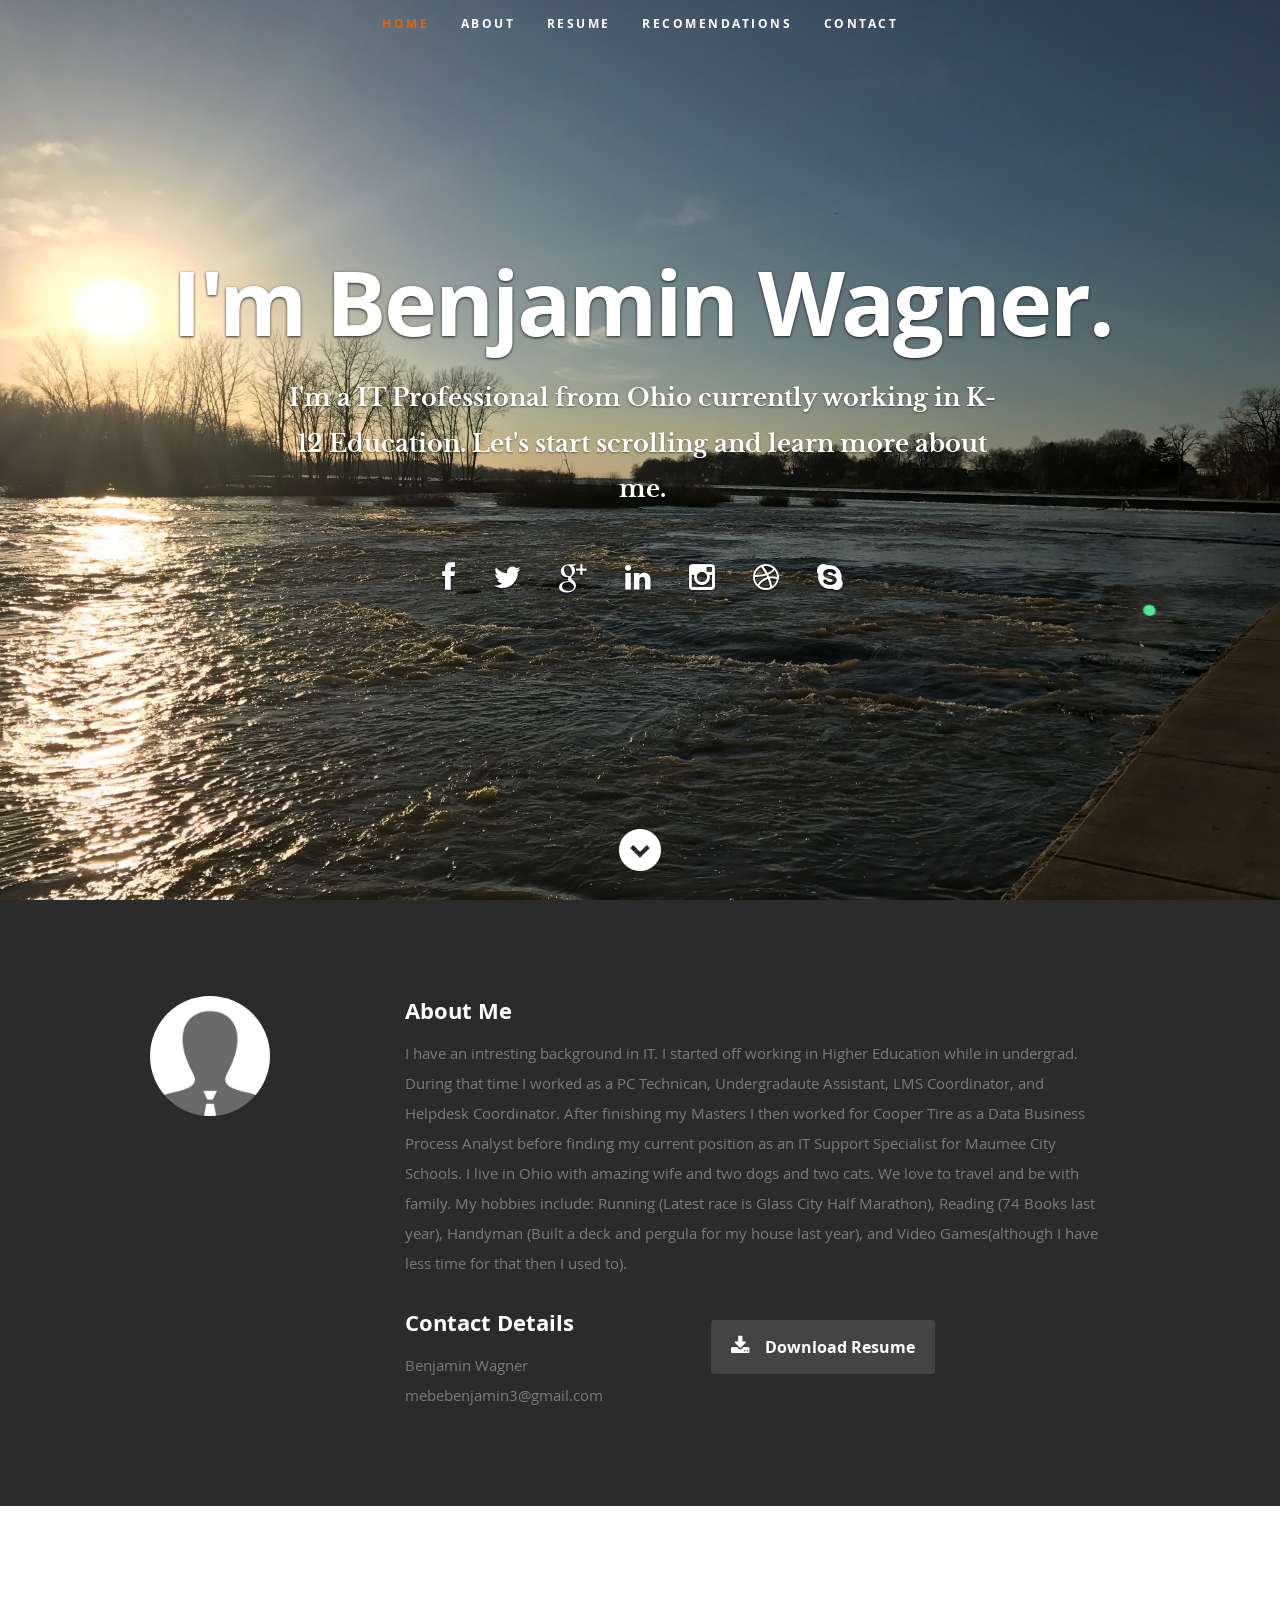
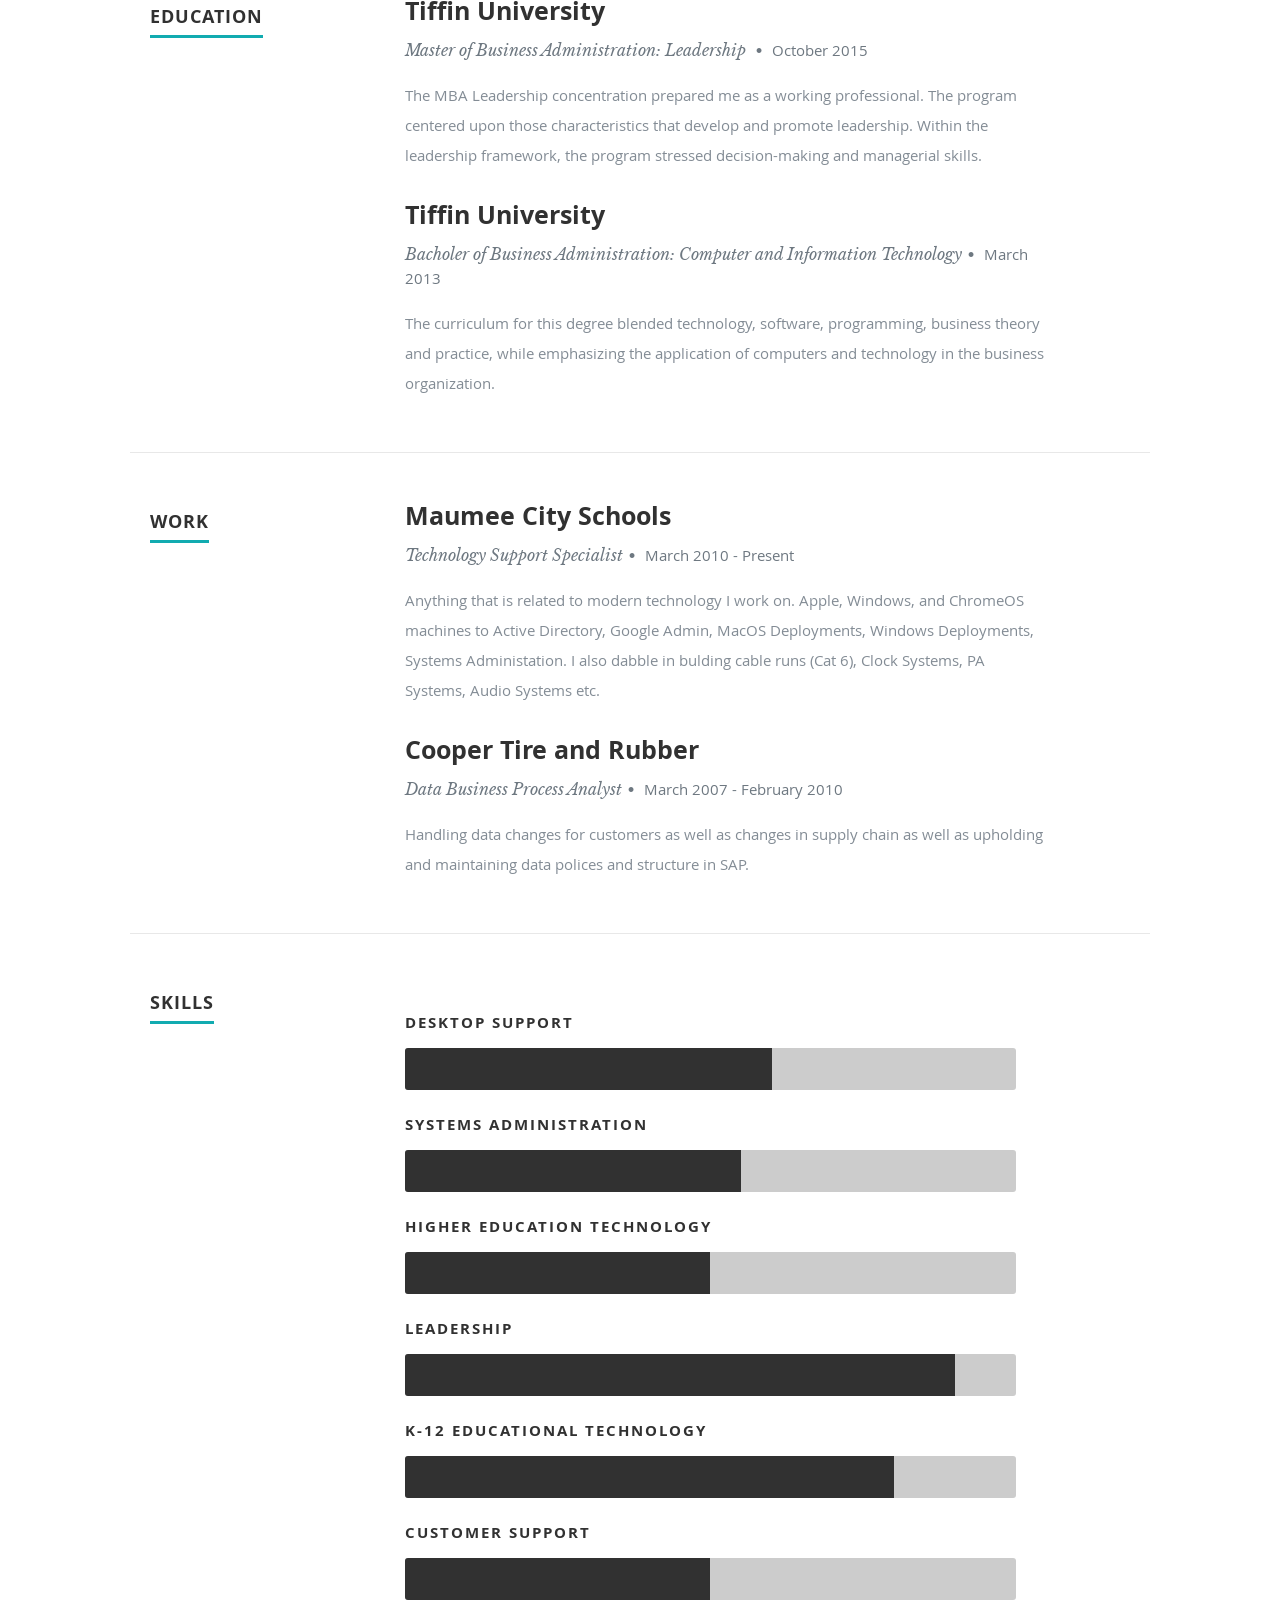
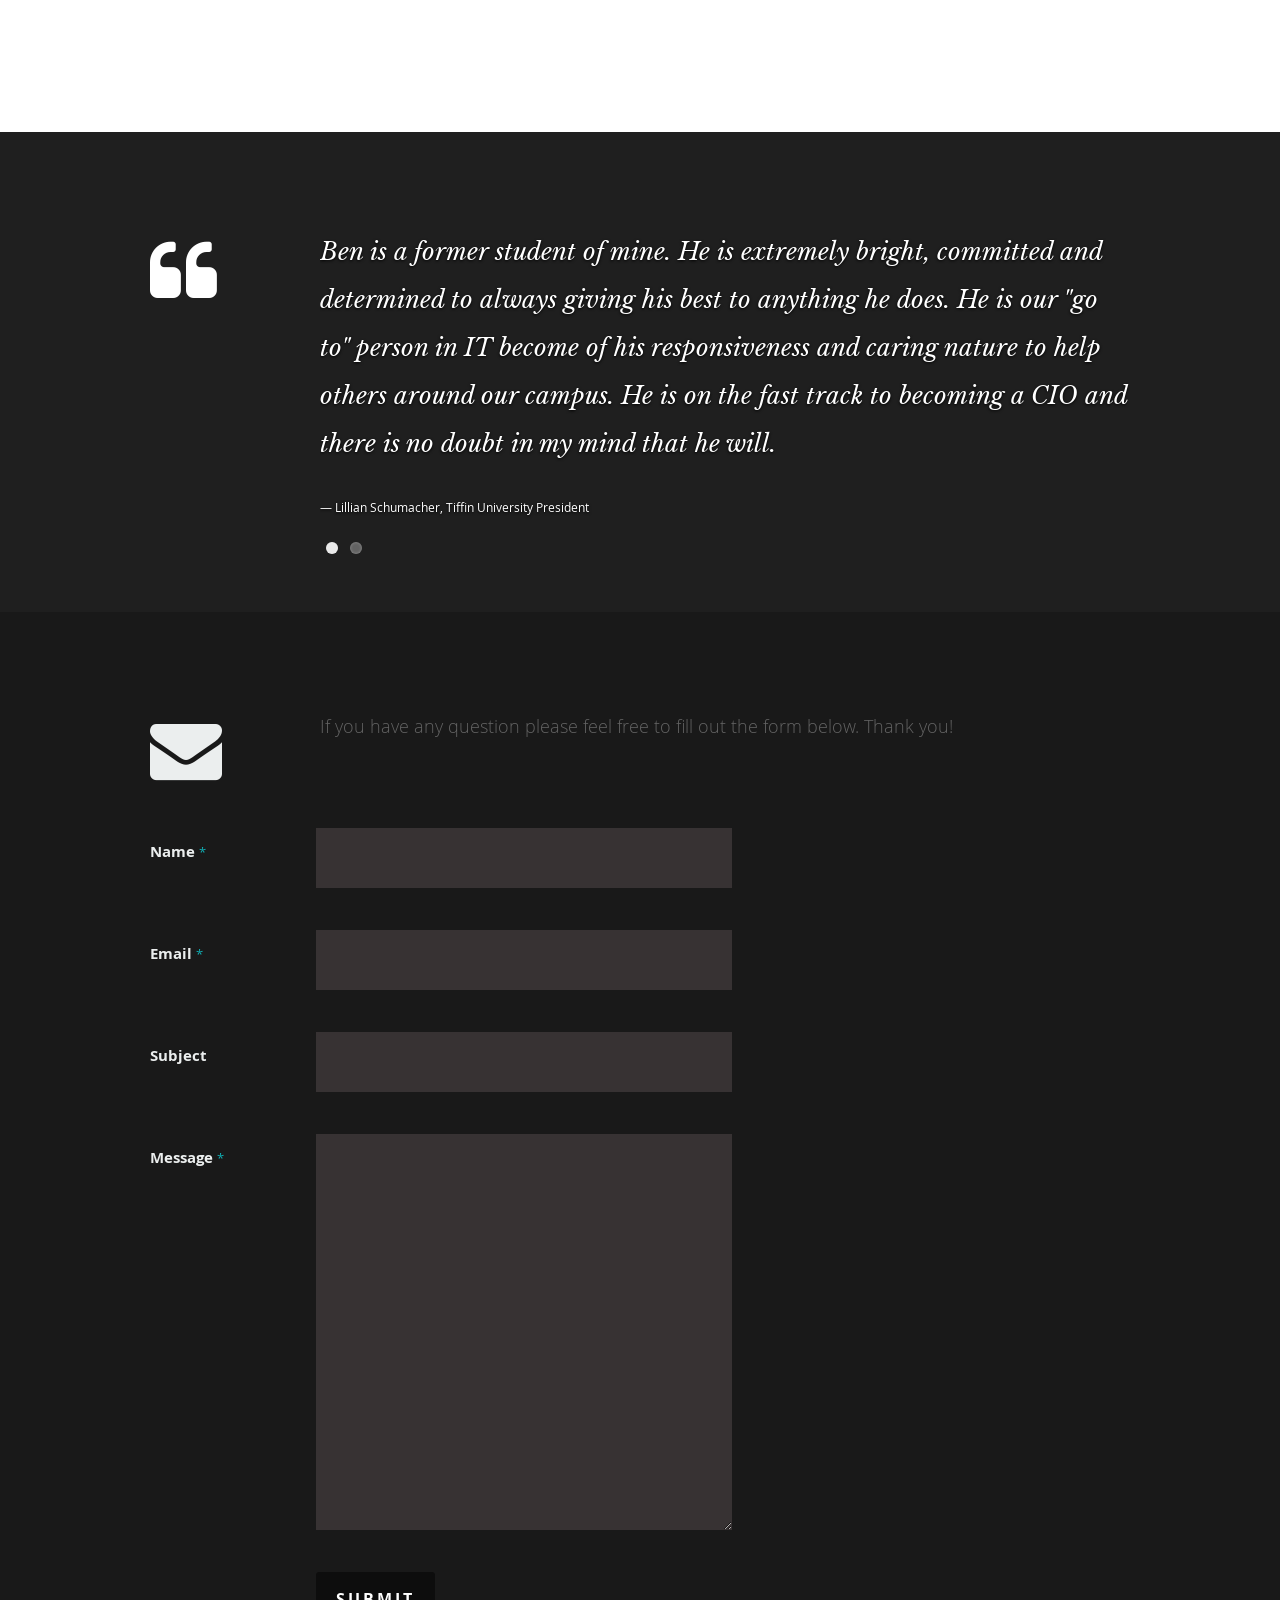
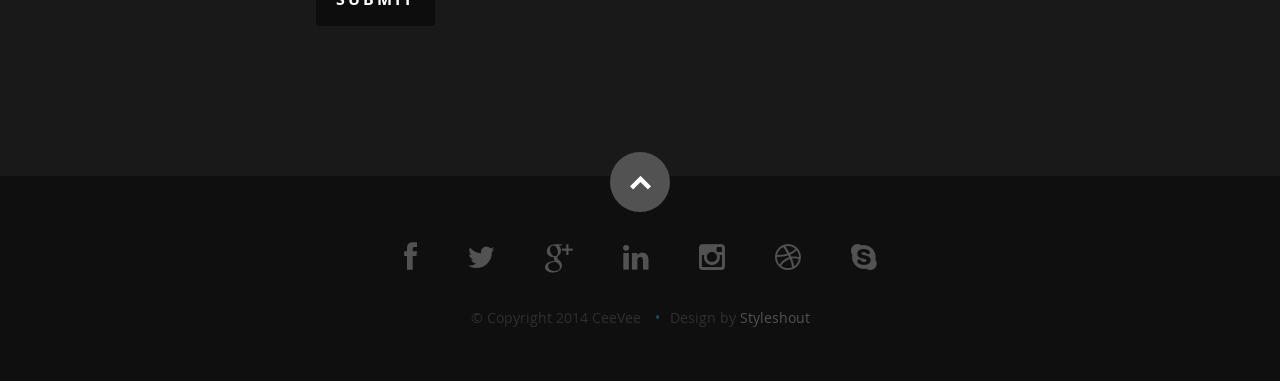
<file: index.html>
<!DOCTYPE html>
<!--[if lt IE 8 ]><html class="no-js ie ie7" lang="en"> <![endif]-->
<!--[if IE 8 ]><html class="no-js ie ie8" lang="en"> <![endif]-->
<!--[if (gte IE 8)|!(IE)]><!--><html class="no-js" lang="en"> <!--<![endif]-->
<head>

   <!--- Basic Page Needs
   ================================================== -->
   <meta charset="utf-8">
	<title>MeBeBenjamin</title>
	<meta name="description" content="">
	<meta name="author" content="">

   <!-- Mobile Specific Metas
   ================================================== -->
	<meta name="viewport" content="width=device-width, initial-scale=1, maximum-scale=1">

	<!-- CSS
    ================================================== -->
   <link rel="stylesheet" href="css/default.css">
	<link rel="stylesheet" href="css/layout.css">
   <link rel="stylesheet" href="css/media-queries.css">
   <link rel="stylesheet" href="css/magnific-popup.css">

   <!-- Script
   ================================================== -->
	<script src="js/modernizr.js"></script>

   <!-- Favicons
	================================================== -->
	<link rel="shortcut icon" href="favicon.png" >

</head>

<body>

   <!-- Header
   ================================================== -->
   <header id="home">

      <nav id="nav-wrap">

         <a class="mobile-btn" href="#nav-wrap" title="Show navigation">Show navigation</a>
	      <a class="mobile-btn" href="#" title="Hide navigation">Hide navigation</a>

         <ul id="nav" class="nav">
            <li class="current"><a class="smoothscroll" href="#home">Home</a></li>
            <li><a class="smoothscroll" href="#about">About</a></li>
	         <li><a class="smoothscroll" href="#resume">Resume</a></li>
            <li><a class="smoothscroll" href="#recomendations">Recomendations</a></li>
            <li><a class="smoothscroll" href="#contact">Contact</a></li>
         </ul> <!-- end #nav -->

      </nav> <!-- end #nav-wrap -->

      <div class="row banner">
         <div class="banner-text">
            <h1 class="responsive-headline">I'm Benjamin Wagner.</h1>
            <h3>I'm a IT Professional from Ohio currently working in K-12 Education. Let's <a class="smoothscroll" href="#about">start scrolling</a>
            and learn more <a class="smoothscroll" href="#about">about me</a>.</h3>
            <hr />
            <ul class="social">
               <li><a href="#"><i class="fa fa-facebook"></i></a></li>
               <li><a href="#"><i class="fa fa-twitter"></i></a></li>
               <li><a href="#"><i class="fa fa-google-plus"></i></a></li>
               <li><a href="#"><i class="fa fa-linkedin"></i></a></li>
               <li><a href="#"><i class="fa fa-instagram"></i></a></li>
               <li><a href="#"><i class="fa fa-dribbble"></i></a></li>
               <li><a href="#"><i class="fa fa-skype"></i></a></li>
            </ul>
         </div>
      </div>

      <p class="scrolldown">
         <a class="smoothscroll" href="#about"><i class="icon-down-circle"></i></a>
      </p>

   </header> <!-- Header End -->


   <!-- About Section
   ================================================== -->
   <section id="about">

      <div class="row">

         <div class="three columns">

            <img class="profile-pic"  src="images/profilepic.jpg" alt="" />

         </div>

         <div class="nine columns main-col">

            <h2>About Me</h2>

            <p>I have an intresting background in IT. I started off working in Higher Education while in undergrad.
               During that time I worked as a PC Technican, Undergradaute Assistant, LMS Coordinator, and Helpdesk Coordinator. 
               After finishing my Masters I then worked for Cooper Tire as a Data Business Process Analyst before finding my current position
               as an IT Support Specialist for Maumee City Schools. I live in Ohio with amazing wife and two dogs and two cats. We love to travel
               and be with family. My hobbies include: Running (Latest race is Glass City Half Marathon), Reading (74 Books last year), Handyman 
               (Built a deck and pergula for my house last year), and Video Games(although I have less time for that then I used to).
            </p>

            <div class="row">

               <div class="columns contact-details">

                  <h2>Contact Details</h2>
                  <p class="address">
						   <span>Benjamin Wagner</span><br>
                     <span>mebebenjamin3@gmail.com</span>
					   </p>

               </div>

               <div class="columns download">
                  <p>
                     <a href="#" class="button"><i class="fa fa-download"></i>Download Resume</a>
                  </p>
               </div>

            </div> <!-- end row -->

         </div> <!-- end .main-col -->

      </div>

   </section> <!-- About Section End-->


   <!-- Resume Section
   ================================================== -->
   <section id="resume">

      <!-- Education
      ----------------------------------------------- -->
      <div class="row education">

         <div class="three columns header-col">
            <h1><span>Education</span></h1>
         </div>

         <div class="nine columns main-col">

            <div class="row item">

               <div class="twelve columns">

                  <h3>Tiffin University</h3>
                  <p class="info">Master of Business Administration: Leadership <span>&bull;</span> <em class="date">October 2015</em></p>

                  <p>
                        The MBA Leadership concentration prepared me as a working professional.
                        The program centered upon those characteristics that develop and 
                        promote leadership. Within the leadership framework, 
                        the program stressed decision-making and managerial skills.
                  </p>

               </div>

            </div> <!-- item end -->

            <div class="row item">

               <div class="twelve columns">

                  <h3>Tiffin University</h3>
                  <p class="info">Bacholer of Business Administration: Computer and Information Technology<span>&bull;</span> <em class="date">March 2013</em></p>

                  <p>
                        The curriculum for this degree blended technology, software, programming, 
                        business theory and practice, while emphasizing the application of computers and 
                        technology in the business organization.
                  </p>

               </div>

            </div> <!-- item end -->

         </div> <!-- main-col end -->

      </div> <!-- End Education -->


      <!-- Work
      ----------------------------------------------- -->
      <div class="row work">

         <div class="three columns header-col">
            <h1><span>Work</span></h1>
         </div>

         <div class="nine columns main-col">

            <div class="row item">

               <div class="twelve columns">

                  <h3>Maumee City Schools</h3>
                  <p class="info">Technology Support Specialist<span>&bull;</span> <em class="date">March 2010 - Present</em></p>

                  <p>
                  Anything that is related to modern technology I work on. Apple, Windows, and ChromeOS machines to Active Directory, Google Admin, 
                  MacOS Deployments, Windows Deployments, Systems Administation. I also dabble in bulding cable runs (Cat 6), Clock Systems, PA Systems, Audio Systems etc. 
                  </p>

               </div>

            </div> <!-- item end -->

            <div class="row item">

               <div class="twelve columns">

                  <h3>Cooper Tire and Rubber</h3>
                  <p class="info">Data Business Process Analyst<span>&bull;</span> <em class="date">March 2007 - February 2010</em></p>

                  <p>
                     Handling data changes for customers as well as changes in supply chain as well as upholding and maintaining data polices and structure in SAP. 
                  </p>

               </div>

            </div> <!-- item end -->

         </div> <!-- main-col end -->

      </div> <!-- End Work -->


      <!-- Skills
      ----------------------------------------------- -->
      <div class="row skill">

         <div class="three columns header-col">
            <h1><span>Skills</span></h1>
         </div>

         <div class="nine columns main-col">

            <p>
            </p>

				<div class="bars">

				   <ul class="skills">
					   <li><span class="bar-expand photoshop"></span><em>Desktop Support</em></li>
                  <li><span class="bar-expand illustrator"></span><em>Systems Administration</em></li>
						<li><span class="bar-expand wordpress"></span><em>Higher Education Technology</em></li>
						<li><span class="bar-expand css"></span><em>Leadership</em></li>
						<li><span class="bar-expand html5"></span><em>K-12 Educational Technology </em></li>
                  <li><span class="bar-expand jquery"></span><em>Customer Support</em></li>
					</ul>

				</div><!-- end skill-bars -->

			</div> <!-- main-col end -->

      </div> <!-- End skills -->

   </section> <!-- Resume Section End-->



   <!-- Recomendations Section
   ================================================== -->
   <section id="recomendations">

      <div class="text-container">

         <div class="row">

            <div class="two columns header-col">

               <h1><span>Recomendations</span></h1>

            </div>

            <div class="ten columns flex-container">

               <div class="flexslider">

                  <ul class="slides">

                     <li>
                        <blockquote>
                           <p>Ben is a former student of mine. 
                              He is extremely bright, committed and determined to always giving his best to anything he does. He is our "go to" person in IT become of his responsiveness and caring nature to help others around our campus. 
                              He is on the fast track to becoming a CIO and there is no doubt in my mind that he will.
                           </p>
                           <cite>Lillian Schumacher, Tiffin University President </cite>
                        </blockquote>
                     </li> <!-- slide ends -->

                     <li>
                        <blockquote>
                           <p>I offer my unconditional recommendation of Ben as a model employee in the areas of Information Systems and Information Technology. 
                              Ben is bright, energetic, resourceful, diplomatic and communicates well. He is a polished professional that enjoys a challenge and applying his excellent critical thinking skills. 
                              He is a responsible, self-managing professional.
                           </p>
                           <cite>Laura Ketter, Professor Emeritus, Tiffin University</cite>
                        </blockquote>
                     </li> <!-- slide ends -->

                  </ul>

               </div> <!-- div.flexslider ends -->

            </div> <!-- div.flex-container ends -->

         </div> <!-- row ends -->

       </div>  <!-- text-container ends -->

   </section> <!-- recomendations Section End-->


   <!-- Contact Section
   ================================================== -->
   <section id="contact">

         <div class="row section-head">

            <div class="two columns header-col">

               <h1><span>Get In Touch.</span></h1>

            </div>

            <div class="ten columns">

                  <p class="lead">If you have any question please feel free to fill out the form below. Thank you!
                  </p>

            </div>

         </div>

         <div class="row">

            <div class="eight columns">

               <!-- form -->
               <form action="" method="post" id="contactForm" name="contactForm">
					<fieldset>

                  <div>
						   <label for="contactName">Name <span class="required">*</span></label>
						   <input type="text" value="" size="35" id="contactName" name="contactName">
                  </div>

                  <div>
						   <label for="contactEmail">Email <span class="required">*</span></label>
						   <input type="text" value="" size="35" id="contactEmail" name="contactEmail">
                  </div>

                  <div>
						   <label for="contactSubject">Subject</label>
						   <input type="text" value="" size="35" id="contactSubject" name="contactSubject">
                  </div>

                  <div>
                     <label for="contactMessage">Message <span class="required">*</span></label>
                     <textarea cols="50" rows="15" id="contactMessage" name="contactMessage"></textarea>
                  </div>

                  <div>
                     <button class="submit">Submit</button>
                     <span id="image-loader">
                        <img alt="" src="images/loader.gif">
                     </span>
                  </div>

					</fieldset>
				   </form> <!-- Form End -->

               <!-- contact-warning -->
               <div id="message-warning"> Error boy</div>
               <!-- contact-success -->
				   <div id="message-success">
                  <i class="fa fa-check"></i>Your message was sent, thank you!<br>
				   </div>

            </div>


      </div>

   </section> <!-- Contact Section End-->


   <!-- footer
   ================================================== -->
   <footer>

      <div class="row">

         <div class="twelve columns">

            <ul class="social-links">
               <li><a href="#"><i class="fa fa-facebook"></i></a></li>
               <li><a href="#"><i class="fa fa-twitter"></i></a></li>
               <li><a href="#"><i class="fa fa-google-plus"></i></a></li>
               <li><a href="#"><i class="fa fa-linkedin"></i></a></li>
               <li><a href="#"><i class="fa fa-instagram"></i></a></li>
               <li><a href="#"><i class="fa fa-dribbble"></i></a></li>
               <li><a href="#"><i class="fa fa-skype"></i></a></li>
            </ul>

            <ul class="copyright">
               <li>&copy; Copyright 2014 CeeVee</li>
               <li>Design by <a title="Styleshout" href="http://www.styleshout.com/">Styleshout</a></li>   
            </ul>

         </div>

         <div id="go-top"><a class="smoothscroll" title="Back to Top" href="#home"><i class="icon-up-open"></i></a></div>

      </div>

   </footer> <!-- Footer End-->

   <!-- Java Script
   ================================================== -->
   <script src="http://ajax.googleapis.com/ajax/libs/jquery/1.10.2/jquery.min.js"></script>
   <script>window.jQuery || document.write('<script src="js/jquery-1.10.2.min.js"><\/script>')</script>
   <script type="text/javascript" src="js/jquery-migrate-1.2.1.min.js"></script>

   <script src="js/jquery.flexslider.js"></script>
   <script src="js/waypoints.js"></script>
   <script src="js/jquery.fittext.js"></script>
   <script src="js/magnific-popup.js"></script>
   <script src="js/init.js"></script>

</body>

</html>
</file>
<file: css/default.css>
/*
=====================================================================
*   Ceevee v1.0 Default Stylesheet
*   url: styleshout.com
*   03-17-2014
=====================================================================

TOC:
a. Webfonts and Icon fonts
b. Reset
c. Default Styles
   1. Basic
   2. Typography
   3. Links
   4. Images
   5. Buttons
   6. Forms
d. Grid
e. Others
   1. Clearing
   2. Misc

=====================================================================  */

/* ------------------------------------------------------------------ */
/* a. Webfonts and Icon fonts
 ------------------------------------------------------------------ */

@import url("fonts.css");
@import url("fontello/css/fontello.css");
@import url("font-awesome/css/font-awesome.min.css");

/* ------------------------------------------------------------------
/* b. Reset
      Adapted from:
      Normalize.css - https://github.com/necolas/normalize.css/
      HTML5 Doctor Reset - html5doctor.com/html-5-reset-stylesheet/
/* ------------------------------------------------------------------ */

html, body, div, span, object, iframe,
h1, h2, h3, h4, h5, h6, p, blockquote, pre,
abbr, address, cite, code,
del, dfn, em, img, ins, kbd, q, samp,
small, strong, sub, sup, var,
b, i,
dl, dt, dd, ol, ul, li,
fieldset, form, label, legend,
table, caption, tbody, tfoot, thead, tr, th, td,
article, aside, canvas, details, figcaption, figure,
footer, header, hgroup, menu, nav, section, summary,
time, mark, audio, video {
   margin: 0;
   padding: 0;
   border: 0;
   outline: 0;
   font-size: 100%;
   vertical-align: baseline;
   background: transparent;
}

article,aside,details,figcaption,figure,
footer,header,hgroup,menu,nav,section {
   display: block;
}

audio,
canvas,
video {
   display: inline-block;
}

audio:not([controls]) {
   display: none;
   height: 0;
}

[hidden] { display: none; }

code, kbd, pre, samp {
   font-family: monospace, serif;
   font-size: 1em;
}

pre {
   white-space: pre;
   white-space: pre-wrap;
   word-wrap: break-word;
}

blockquote, q { quotes: &#8220 &#8220; }

blockquote:before, blockquote:after,
q:before, q:after {
   content: '';
   content: none;
}

ins {
   background-color: #ff9;
   color: #000;
   text-decoration: none;
}

mark {
   background-color: #A7F4F6;
   color: #555;
}

del { text-decoration: line-through; }

abbr[title], dfn[title] {
   border-bottom: 1px dotted;
   cursor: help;
}

table {
   border-collapse: collapse;
   border-spacing: 0;
}


/* ------------------------------------------------------------------ */
/* c. Default and Basic Styles
      Adapted from:
      Skeleton CSS Framework - http://www.getskeleton.com/
      Typeplate Typographic Starter Kit - http://typeplate.com/
/* ------------------------------------------------------------------ */

/*  1. Basic  ------------------------------------------------------- */

*,
*:before,
*:after {
   -moz-box-sizing: border-box;
   -webkit-box-sizing: border-box;
   box-sizing: border-box;
}

html {
   font-size: 62.5%;
   -webkit-font-smoothing: antialiased;
}

body {
   background: #fff;
   font-family: 'opensans-regular', sans-serif;
   font-weight: normal;
   font-size: 15px;
   line-height: 30px;
	color: #838C95;

   -webkit-font-smoothing: antialiased; /* Fix for webkit rendering */
	-webkit-text-size-adjust: 100%;
}

/*  2. Typography
       Vertical rhythm with leading derived from 6
--------------------------------------------------------------------- */

h1, h2, h3, h4, h5, h6 {
   color: #313131;
	font-family: 'opensans-bold', sans-serif;
   font-weight: normal;
}
h1 a, h2 a, h3 a, h4 a, h5 a, h6 a { font-weight: inherit; }
h1 { font-size: 38px; line-height: 42px; margin-bottom: 12px; letter-spacing: -1px; }
h2 { font-size: 28px; line-height: 36px; margin-bottom: 6px; }
h3 { font-size: 22px; line-height: 30px; margin-bottom: 12px; }
h4 { font-size: 20px; line-height: 30px; margin-bottom: 6px; }
h5 { font-size: 18px; line-height: 30px; }
h6 { font-size: 14px; line-height: 30px; }
.subheader { }

p { margin: 0 0 30px 0; }
p img { margin: 0; }
p.lead {
   font: 19px/36px 'opensans-light', sans-serif;
   margin-bottom: 18px;
}

/* for 'em' and 'strong' tags, font-size and line-height should be same with
the body tag due to rendering problems in some browsers */
em { font: 15px/30px 'opensans-italic', sans-serif; }
strong, b { font: 15px/30px 'opensans-bold', sans-serif; }
small { font-size: 11px; line-height: inherit; }

/*	Blockquotes */
blockquote {
   margin: 30px 0px;
   padding-left: 40px;
   position: relative;
}
blockquote:before {
   content: "\201C";
   opacity: 0.45;
   font-size: 80px;
   line-height: 0px;
   margin: 0;
   font-family: arial, sans-serif;

   position: absolute;
   top:  30px;
	left: 0;
}
blockquote p {
   font-family: 'librebaskerville-italic', serif;
   padding: 0;
   font-size: 18px;
   line-height: 36px;
}
blockquote cite {
   display: block;
   font-size: 12px;
   font-style: normal;
   line-height: 18px;
}
blockquote cite:before { content: "\2014 \0020"; }
blockquote cite a,
blockquote cite a:visited { color: #8B9798; border: none }

/* ---------------------------------------------------------------------
/*  Pull Quotes Markup
/*
    <aside class="pull-quote">
		<blockquote>
			<p></p>
		</blockquote>
	 </aside>
/*
/* --------------------------------------------------------------------- */
.pull-quote {
   position: relative;
	padding: 18px 30px 18px 0px;
}
.pull-quote:before,
.pull-quote:after {
	height: 1em;
	opacity: 0.45;
	position: absolute;
	font-size: 80px;
   font-family: Arial, Sans-Serif;
}
.pull-quote:before {
	content: "\201C";
	top:  33px;
	left: 0;
}
.pull-quote:after {
	content: '\201D';
	bottom: -33px;
	right: 0;
}
.pull-quote blockquote {
   margin: 0;
}
.pull-quote blockquote:before {
   content: none;
}

/* Abbreviations */
abbr {
   font-family: 'opensans-bold', sans-serif;
	font-variant: small-caps;
	text-transform: lowercase;
   letter-spacing: .5px;
	color: gray;
}
abbr:hover { cursor: help; }

/* drop cap */
.drop-cap:first-letter {
	float: left;
	margin: 0;
	padding: 14px 6px 0 0;
	font-size: 84px;
	font-family: /* Copperplate */ 'opensans-bold', sans-serif;
   line-height: 60px;
	text-indent: 0;
	background: transparent;
	color: inherit;
}

hr { border: solid #E3E3E3; border-width: 1px 0 0; clear: both; margin: 11px 0 30px; height: 0; }


/*  3. Links  ------------------------------------------------------- */

a, a:visited {
   text-decoration: none;
   outline: 0;
   color: #11ABB0;

   -webkit-transition: color .3s ease-in-out;
   -moz-transition: color .3s ease-in-out;
   -o-transition: color .3s ease-in-out;
   transition: color .3s ease-in-out;
}
a:hover, a:focus { color: #313131; }
p a, p a:visited { line-height: inherit; }


/*  4. List  --------------------------------------------------------- */

ul, ol { margin-bottom: 24px; margin-top: 12px; }
ul { list-style: none outside; }
ol { list-style: decimal; }
ol, ul.square, ul.circle, ul.disc { margin-left: 30px; }
ul.square { list-style: square outside; }
ul.circle { list-style: circle outside; }
ul.disc { list-style: disc outside; }
ul ul, ul ol,
ol ol, ol ul { margin: 6px 0 6px 30px; }
ul ul li, ul ol li,
ol ol li, ol ul li { margin-bottom: 6px; }
li { line-height: 18px; margin-bottom: 12px; }
ul.large li { }
li p { }

/* ---------------------------------------------------------------------
/*  Stats Tab Markup

    <ul class="stats-tabs">
		<li><a href="#">[value]<b>[name]</b></a></li>
	 </ul>

    Extend this object into your markup.
/*
/* --------------------------------------------------------------------- */
.stats-tabs {
   padding: 0;
   margin: 24px 0;
}
.stats-tabs li {
	display: inline-block;
	margin: 0 10px 18px 0;
	padding: 0 10px 0 0;
	border-right: 1px solid #ccc;
}
.stats-tabs li:last-child {
	margin: 0;
	padding: 0;
	border: none;
}
.stats-tabs li a {
	display: inline-block;
	font-size: 22px;
	font-family: 'opensans-bold', sans-serif;
   border: none;
   color: #313131;
}
.stats-tabs li a:hover {
   color:#11ABB0;
}
.stats-tabs li a b {
	display: block;
	margin: 6px 0 0 0;
	font-size: 13px;
	font-family: 'opensans-regular', sans-serif;
   color: #8B9798;
}

/* definition list */
dl { margin: 12px 0; }
dt { margin: 0; color:#11ABB0; }
dd { margin: 0 0 0 20px; }

/* Lining Definition Style Markup */
.lining dt,
.lining dd {
	display: inline;
	margin: 0;
}
.lining dt + dt:before,
.lining dd + dt:before {
	content: "\A";
	white-space: pre;
}
.lining dd + dd:before {
	content: ", ";
}
.lining dd:before {
	content: ": ";
	margin-left: -0.2em;
}

/* Dictionary Definition Style Markup */
.dictionary-style dt {
	display: inline;
	counter-reset: definitions;
}
.dictionary-style dt + dt:before {
	content: ", ";
	margin-left: -0.2em;
}
.dictionary-style dd {
	display: block;
	counter-increment: definitions;
}
.dictionary-style dd:before {
	content: counter(definitions, decimal) ". ";
}

/* Pagination */
.pagination {
   margin: 36px auto;
   text-align: center;
}
.pagination ul li {
   display: inline-block;
   margin: 0;
   padding: 0;
}
.pagination .page-numbers {
   font: 15px/18px 'opensans-bold', sans-serif;
   display: inline-block;
   padding: 6px 10px;
   margin-right: 3px;
   margin-bottom: 6px;
	color: #6E757C;
	background-color: #E6E8EB;

	-webkit-transition: all 200ms ease-in-out;
	-moz-transition: all 200ms ease-in-out;
	-o-transition: all 200ms ease-in-out;
	-ms-transition: all 200ms ease-in-out;
	transition: all 200ms ease-in-out;

   -moz-border-radius: 3px;
   -webkit-border-radius: 3px;
   -khtml-border-radius: 3px;
	border-radius: 3px;
}
.pagination .page-numbers:hover {
   background: #838A91;
   color: #fff;
}
.pagination .current,
.pagination .current:hover {
   background-color: #11ABB0;
   color: #fff;
}
.pagination .inactive,
.pagination .inactive:hover {
   background-color: #E6E8EB;
	color: #A9ADB2;
}
.pagination .prev, .pagination .next {}

/*  5. Images  --------------------------------------------------------- */

img {
   max-width: 100%;
   height: auto;
}
img.pull-right { margin: 12px 0px 0px 18px; }
img.pull-left { margin: 12px 18px 0px 0px; }

/*  6. Buttons  --------------------------------------------------------- */

.button,
.button:visited,
button,
input[type="submit"],
input[type="reset"],
input[type="button"] {
   font: 16px/30px 'opensans-bold', sans-serif;
   background: #11ABB0;
   display: inline-block;
	text-decoration: none;
   letter-spacing: 0;
   color: #fff;
	padding: 12px 20px;
	margin-bottom: 18px;
   border: none;
   cursor: pointer;
   height: auto;

   -webkit-transition: all .2s ease-in-out;
	-moz-transition: all .2s ease-in-out;
	-o-transition: all .2s ease-in-out;
	-ms-transition: all .2s ease-in-out;
	transition: all .2s ease-in-out;

   -moz-border-radius: 3px;
   -webkit-border-radius: 3px;
   -khtml-border-radius: 3px;
   border-radius: 3px;
}

.button:hover,
button:hover,
input[type="submit"]:hover,
input[type="reset"]:hover,
input[type="button"]:hover {
   background: #3d4145;
   color: #fff;
}

.button:active,
button:active,
input[type="submit"]:active,
input[type="reset"]:active,
input[type="button"]:active {
   background: #3d4145;
   color: #fff;
}

.button.full-width,
button.full-width,
input[type="submit"].full-width,
input[type="reset"].full-width,
input[type="button"].full-width {
	width: 100%;
	padding-left: 0 !important;
	padding-right: 0 !important;
	text-align: center;
}

/* Fix for odd Mozilla border & padding issues */
button::-moz-focus-inner,
input::-moz-focus-inner {
    border: 0;
    padding: 0;
}


/*  7. Forms  --------------------------------------------------------- */

form { margin-bottom: 24px; }
fieldset { margin-bottom: 24px; }

input[type="text"],
input[type="password"],
input[type="email"],
textarea,
select {
   display: block;
   padding: 18px 15px;
   margin: 0 0 24px 0;
   border: 0;
   outline: none;
   vertical-align: middle;
   min-width: 225px;
	max-width: 100%;
   font-size: 15px;
   line-height: 24px;
	color: #647373;
	background: #D3D9D9;

}

/* select { padding: 0;
   width: 220px;
   } */

input[type="text"]:focus,
input[type="password"]:focus,
input[type="email"]:focus,
textarea:focus {
   color: #B3B7BC;
	background-color: #3d4145;
}

textarea { min-height: 220px; }

label,
legend {
   font: 16px/24px 'opensans-bold', sans-serif;
	margin: 12px 0;
   color: #3d4145;
   display: block;
}
label span,
legend span {
	color: #8B9798;
   font: 14px/24px 'opensans-regular', sans-serif;
}

input[type="checkbox"],
input[type="radio"] {
    font-size: 15px;
    color: #737373;
}

input[type="checkbox"] { display: inline; }

/* ------------------------------------------------------------------ */
/* d. Grid
---------------------------------------------------------------------
   gutter = 40px.
/* ------------------------------------------------------------------ */

/* default
--------------------------------------------------------------- */
.row {
   width: 96%;
   max-width: 1020px;
   margin: 0 auto;
}
/* fixed width for IE8 */
.ie .row { width: 1000px ; }

.narrow .row { max-width: 980px; }

.row .row { width: auto; max-width: none; margin: 0 -20px; }

/* row clearing */
.row:before,
.row:after {
    content: " ";
    display: table;
}
.row:after {
    clear: both;
}

.column, .columns {
   position: relative;
   padding: 0 20px;
   min-height: 1px;
   float: left;
}
.column.centered, .columns.centered  {
    float: none;
    margin: 0 auto;
}

/* removed gutters */
.row.collapsed > .column,
.row.collapsed > .columns,
.column.collapsed, .columns.collapsed  { padding: 0; }

[class*="column"] + [class*="column"]:last-child { float: right; }
[class*="column"] + [class*="column"].end { float: right; }

/* column widths */
.row .one         { width: 8.33333%; }
.row .two         { width: 16.66667%; }
.row .three       { width: 25%; }
.row .four        { width: 33.33333%; }
.row .five        { width: 41.66667%; }
.row .six         { width: 50%; }
.row .seven       { width: 58.33333%; }
.row .eight       { width: 66.66667%; }
.row .nine        { width: 75%; }
.row .ten         { width: 83.33333%; }
.row .eleven      { width: 91.66667%; }
.row .twelve      { width: 100%; }

/* Offsets */
.row .offset-1    { margin-left: 8.33333%; }
.row .offset-2    { margin-left: 16.66667%; }
.row .offset-3    { margin-left: 25%; }
.row .offset-4    { margin-left: 33.33333%; }
.row .offset-5    { margin-left: 41.66667%; }
.row .offset-6    { margin-left: 50%; }
.row .offset-7    { margin-left: 58.33333%; }
.row .offset-8    { margin-left: 66.66667%; }
.row .offset-9    { margin-left: 75%; }
.row .offset-10   { margin-left: 83.33333%; }
.row .offset-11   { margin-left: 91.66667%; }

/* Push/Pull */
.row .push-1      { left: 8.33333%; }
.row .pull-1      { right: 8.33333%; }
.row .push-2      { left: 16.66667%; 	}
.row .pull-2      { right: 16.66667%; }
.row .push-3      { left: 25%; }
.row .pull-3      { right: 25%;	}
.row .push-4      { left: 33.33333%; }
.row .pull-4      { right: 33.33333%; }
.row .push-5      { left: 41.66667%; }
.row .pull-5      { right: 41.66667%; }
.row .push-6      { left: 50%; }
.row .pull-6      { right: 50%; }
.row .push-7      { left: 58.33333%; }
.row .pull-7      { right: 58.33333%; }
.row .push-8      { left: 66.66667%; 	}
.row .pull-8      { right: 66.66667%; }
.row .push-9      { left: 75%; }
.row .pull-9      { right: 75%; }
.row .push-10     { left: 83.33333%; }
.row .pull-10     { right: 83.33333%; }
.row .push-11     { left: 91.66667%; }
.row .pull-11     { right: 91.66667%; }

/* block grids
--------------------------------------------------------------------- */
.bgrid-sixths [class*="column"]   { width: 16.66667%; }
.bgrid-quarters [class*="column"] { width: 25%; }
.bgrid-thirds [class*="column"]   { width: 33.33333%; }
.bgrid-halves [class*="column"]   { width: 50%; }

[class*="bgrid"] [class*="column"] + [class*="column"]:last-child { float: left; }

/* Left clearing for block grid columns - columns that changes width in
different screen sizes. Allows columns with different heights to align
properly.
--------------------------------------------------------------------- */
.first { clear: left; }   /* first column in default screen */
.s-first { clear: none; } /* first column in smaller screens */

/* smaller screens
--------------------------------------------------------------- */
@media only screen and (max-width: 900px) {

   /* block grids on small screens */
   .s-bgrid-sixths [class*="column"]   { width: 16.66667%; }
   .s-bgrid-quarters [class*="column"] { width: 25%; }
   .s-bgrid-thirds [class*="column"]   { width: 33.33333%; }
   .s-bgrid-halves [class*="column"]   { width: 50%; }

   /* block grids left clearing */
   .first { clear: none; }
   .s-first { clear: left; }

}

/* mobile wide/smaller tablets
--------------------------------------------------------------- */
@media only screen and (max-width: 767px) {

   .row {
	   width: 460px;
	   margin: 0 auto;
      padding: 0;
	}
   .column, .columns {
	   width: auto !important;
	   float: none;
	   margin-left: 0;
	   margin-right: 0;
      padding: 0 30px;
   }
   .row .row { width: auto; max-width: none; margin: 0 -30px; }

   [class*="column"] + [class*="column"]:last-child { float: none; }
   [class*="bgrid"] [class*="column"] + [class*="column"]:last-child { float: none; }

   /* Offsets */
   .row .offset-1    { margin-left: 0%; }
   .row .offset-2    { margin-left: 0%; }
   .row .offset-3    { margin-left: 0%; }
   .row .offset-4    { margin-left: 0%; }
   .row .offset-5    { margin-left: 0%; }
   .row .offset-6    { margin-left: 0%; }
   .row .offset-7    { margin-left: 0%; }
   .row .offset-8    { margin-left: 0%; }
   .row .offset-9    { margin-left: 0%; }
   .row .offset-10   { margin-left: 0%; }
   .row .offset-11   { margin-left: 0%; }
}

/* mobile narrow
--------------------------------------------------------------- */
@media only screen and (max-width: 460px) {

   .row { width: auto; }

}

/* larger screens
--------------------------------------------------------------- */
@media screen and (min-width: 1200px) {

   .wide .row { max-width: 1180px; }

}

/* ------------------------------------------------------------------ */
/* e. Others
/* ------------------------------------------------------------------ */

/*  1. Clearing
    (http://nicolasgallagher.com/micro-clearfix-hack/
--------------------------------------------------------------------- */

.cf:before,
.cf:after {
    content: " ";
    display: table;
}
.cf:after {
    clear: both;
}

/*  2. Misc -------------------------------------------------------- */

.remove-bottom { margin-bottom: 0 !important; }
.half-bottom { margin-bottom: 12px !important; }
.add-bottom { margin-bottom: 24px !important; }
.no-border { border: none; }

.text-center  { text-align: center !important; }
.text-left    { text-align: left !important; }
.text-right   { text-align: right !important; }
.pull-left    { float: left !important; }
.pull-right   { float: right !important; }
.align-center {
	margin-left: auto !important;
	margin-right: auto !important;
	text-align: center !important;
}
</file>
<file: css/layout.css>
/*
=====================================================================
*   Ceevee v1.0 Layout Stylesheet
*   url: styleshout.com
*   03-18-2014
=====================================================================

   TOC:
   a. General Styles
   b. Header Styles
   c. About Section
   d. Resume Section
   e. Portfolio Section
   f. Call To Action Section
   g. recomendations Section
   h. Contact Section
   i. Footer

===================================================================== */

/* ------------------------------------------------------------------ */
/* a. General Styles
/* ------------------------------------------------------------------ */

body { background: #0f0f0f; }

/* ------------------------------------------------------------------ */
/* b. Header Styles
/* ------------------------------------------------------------------ */

header {
   position: relative;
   height: 800px;
   min-height: 500px;
   width: 100%;
   background: #161415 url(../images/header-background.jpg) no-repeat top center;
   background-size: cover !important;
	-webkit-background-size: cover !important;
   text-align: center;
   overflow: hidden;
}

/* vertically center banner section */
header:before {
   content: '';
   display: inline-block;
   vertical-align: middle;
   height: 100%;
}
header .banner {
   display: inline-block;
   vertical-align: middle;
   margin: 0 auto;
   width: 85%;
   padding-bottom: 30px;s
   text-align: center;
}

header .banner-text { width: 100%; }
header .banner-text h1 {
   font: 90px/1.1em 'opensans-bold', sans-serif;
   color: #fff;
   letter-spacing: -2px;
   margin: 0 auto 24px auto;
   text-shadow: 0px 1px 3px rgba(0, 0, 0, .8);
}
header .banner-text h3 {
   font: 24px/1.9em 'librebaskerville-bold', serif;
   color: #fff;
   margin: 0 auto;
   width: 70%;
   text-shadow: 0px 1px 2px rgba(0, 0, 0, .5);
}
header .banner-text h3 span,
header .banner-text h3 a {
   color: #fff;
}
header .banner-text hr {
   width: 60%;
   margin: 24px auto 24px auto;
   border-color: #2F2D2E;
   border-color: rgba(150, 150, 150, .1);
}

/* header social links */
header .social {
   margin: 24px 0;
   padding: 0;
   font-size: 30px;
   text-shadow: 0px 1px 2px rgba(0, 0, 0, .8);
}
header .social li {
   display: inline-block;
   margin: 0 15px;
   padding: 0;
}
header .social li a { color: #fff; }
header .social li a:hover { color: #11ABB0; }

/* scrolldown link */
header .scrolldown a {
   position: absolute;
   bottom: 30px;
   left: 50%;
   margin-left: -29px;
   color: #fff;
   display: block;
   height: 42px;
   width: 42px;
   font-size: 42px;
   line-height: 42px;
   color: #fff;
   border-radius: 100%;

   -webkit-transition: all .3s ease-in-out;
   -moz-transition: all .3s ease-in-out;
   -o-transition: all .3s ease-in-out;
   transition: all .3s ease-in-out;
}
header .scrolldown a:hover { color: #11ABB0; }

/* primary navigation
--------------------------------------------------------------------- */
#nav-wrap ul, #nav-wrap li, #nav-wrap a {
	 margin: 0;
	 padding: 0;
	 border: none;
	 outline: none;
}

/* nav-wrap */
#nav-wrap {
   font: 12px 'opensans-bold', sans-serif;
   width: 100%;
   text-transform: uppercase;
   letter-spacing: 2.5px;
   margin: 0 auto;
   z-index: 100;
   position: fixed;
   left: 0;
   top: 0;
}
.opaque { background-color: #333; }

/* hide toggle button */
#nav-wrap > a.mobile-btn { display: none; }

ul#nav {
   min-height: 48px;
   width: auto;

   /* center align the menu */
   text-align: center;
}
ul#nav li {
   position: relative;
   list-style: none;
   height: 48px;
   display: inline-block;
}

/* Links */
ul#nav li a {

/* 8px padding top + 8px padding bottom + 32px line-height = 48px */

   display: inline-block;
   padding: 8px 13px;
   line-height: 32px;
	text-decoration: none;
   text-align: left;
   color: #fff;

	-webkit-transition: color .2s ease-in-out;
	-moz-transition: color .2s ease-in-out;
	-o-transition: color .2s ease-in-out;
	-ms-transition: color .2s ease-in-out;
	transition: color .2s ease-in-out;
}

ul#nav li a:active { background-color: transparent !important; }
ul#nav li.current a { color: #F06000; }


/* ------------------------------------------------------------------ */
/* c. About Section
/* ------------------------------------------------------------------ */

#about {
   background: #2B2B2B;
   padding-top: 96px;
   padding-bottom: 66px;
   overflow: hidden;
}

#about a, #about a:visited  { color: #fff; }
#about a:hover, #about a:focus { color: #11ABB0; }

#about h2 {
   font: 22px/30px 'opensans-bold', sans-serif;
   color: #fff;
   margin-bottom: 12px;
}
#about p {
   line-height: 30px;
   color: #7A7A7A;
}
#about .profile-pic {
   position: relative;
   width: 120px;
   height: 120px;
   border-radius: 100%;
}
#about .contact-details { width: 41.66667%; }
#about .download {
   width: 58.33333%;
   padding-top: 6px;
}
#about .main-col { padding-right: 5%; }
#about .download .button {
   margin-top: 6px;
   background: #444;
}
#about .download .button:hover {
   background: #fff;
   color: #2B2B2B;
}
#about .download .button i {
   margin-right: 15px;
   font-size: 20px;
}


/* ------------------------------------------------------------------ */
/* d. Resume Section
/* ------------------------------------------------------------------ */

#resume {
   background: #fff;
   padding-top: 90px;
   padding-bottom: 72px;
   overflow: hidden;
}

#resume a, #resume a:visited  { color: #11ABB0; }
#resume a:hover, #resume a:focus { color: #313131; }

#resume h1 {
   font: 18px/24px 'opensans-bold', sans-serif;
   text-transform: uppercase;
   letter-spacing: 1px;
}
#resume h1 span {
   border-bottom: 3px solid #11ABB0;
   padding-bottom: 6px;
}
#resume h3 {
   font: 25px/30px 'opensans-bold', sans-serif;
}

#resume .header-col { padding-top: 9px; }
#resume .main-col { padding-right: 10%; }

.education, .work {
   margin-bottom: 48px;
   padding-bottom: 24px;
   border-bottom: 1px solid #E8E8E8;
}
#resume .info {
   font: 16px/24px 'librebaskerville-italic', serif;
   color: #6E7881;
   margin-bottom: 18px;
   margin-top: 9px;
}
#resume .info span {
   margin-right: 5px;
   margin-left: 5px;
}
#resume .date {
   font: 15px/24px 'opensans-regular', sans-serif;
   margin-top: 6px;
}

/*----------------------------------------------*/
/*	Skill Bars
/*----------------------------------------------*/

.bars {
	width: 95%;
	float: left;
	padding: 0;
	text-align: left;
}
.bars .skills {
  	margin-top: 36px;
   list-style: none;
}
.bars li {
   position: relative;
  	margin-bottom: 60px;
  	background: #ccc;
  	height: 42px;
  	border-radius: 3px;
}
.bars li em {
	font: 15px 'opensans-bold', sans-serif;
   color: #313131;
	text-transform: uppercase;
   letter-spacing: 2px;
	font-weight: normal;
   position: relative;
	top: -36px;
}
.bar-expand {
   position: absolute;
   left: 0;
   top: 0;

   margin: 0;
   padding-right: 24px;
  	background: #313131;
   display: inline-block;
  	height: 42px;
   line-height: 42px;
   border-radius: 3px 0 0 3px;
}

.photoshop {
  	width: 60%;
  	-moz-animation: photoshop 2s ease;
  	-webkit-animation: photoshop 2s ease;
}
.illustrator {
  	width: 55%;
  	-moz-animation: illustrator 2s ease;
  	-webkit-animation: illustrator 2s ease;
}
.wordpress {
  	width: 50%;
  	-moz-animation: wordpress 2s ease;
  	-webkit-animation: wordpress 2s ease;
}
.css {
  	width: 90%;
  	-moz-animation: css 2s ease;
  	-webkit-animation: css 2s ease;
}
.html5 {
  	width: 80%;
  	-moz-animation: html5 2s ease;
  	-webkit-animation: html5 2s ease;
}
.jquery {
  	width: 50%;
  	-moz-animation: jquery 2s ease;
  	-webkit-animation: jquery 2s ease;
}

@-moz-keyframes photoshop {
  0%   { width: 0px;  }
  100% { width: 60%;  }
}
@-moz-keyframes illustrator {
  0%   { width: 0px;  }
  100% { width: 55%;  }
}
@-moz-keyframes wordpress {
  0%   { width: 0px;  }
  100% { width: 50%;  }
}
@-moz-keyframes css {
  0%   { width: 0px;  }
  100% { width: 90%;  }
}
@-moz-keyframes html5 {
  0%   { width: 0px;  }
  100% { width: 80%;  }
}
@-moz-keyframes jquery {
  0%   { width: 0px;  }
  100% { width: 50%;  }
}

@-webkit-keyframes photoshop {
  0%   { width: 0px;  }
  100% { width: 60%;  }
}
@-webkit-keyframes illustrator {
  0%   { width: 0px;  }
  100% { width: 55%;  }
}
@-webkit-keyframes wordpress {
  0%   { width: 0px;  }
  100% { width: 50%;  }
}
@-webkit-keyframes css {
  0%   { width: 0px;  }
  100% { width: 90%;  }
}
@-webkit-keyframes html5 {
  0%   { width: 0px;  }
  100% { width: 80%;  }
}
@-webkit-keyframes jquery {
  0%   { width: 0px;  }
  100% { width: 50%;  }
}

/* ------------------------------------------------------------------ */
/* e. Portfolio Section
/* ------------------------------------------------------------------ */

#portfolio {
   background: #ebeeee;
   padding-top: 90px;
   padding-bottom: 60px;
}
#portfolio h1 {
   font: 15px/24px 'opensans-semibold', sans-serif;
   text-transform: uppercase;
   letter-spacing: 1px;
   text-align: center;
   margin-bottom: 48px;
   color: #95A3A3;
}

/* Portfolio Content */
#portfolio-wrapper .columns { margin-bottom: 36px; }
.portfolio-item .item-wrap {
   background: #fff;
   overflow: hidden;
   position: relative;

   -webkit-transition: all 0.3s ease-in-out;
	-moz-transition: all 0.3s ease-in-out;
	-o-transition: all 0.3s ease-in-out;
	-ms-transition: all 0.3s ease-in-out;
	transition: all 0.3s ease-in-out;
}
.portfolio-item .item-wrap a {
   display: block;
   cursor: pointer;
}

/* overlay */
.portfolio-item .item-wrap .overlay {
   position: absolute;
   left: 0;
   top: 0;
   width: 100%;
   height: 100%;

	opacity: 0;
	-moz-opacity: 0;
	filter:alpha(opacity=0);

   -webkit-transition: opacity 0.3s ease-in-out;
	-moz-transition: opacity 0.3s ease-in-out;
	-o-transition: opacity 0.3s ease-in-out;
	transition: opacity 0.3s ease-in-out;

   background: url(../images/overlay-bg.png) repeat;
}
.portfolio-item .item-wrap .link-icon {
   display: block;
   color: #fff;
   height: 30px;
   width: 30px;
   font-size: 18px;
   line-height: 30px;
   text-align: center;

   opacity: 0;
	-moz-opacity: 0;
	filter:alpha(opacity=0);

   -webkit-transition: opacity 0.3s ease-in-out;
	-moz-transition: opacity 0.3s ease-in-out;
	-o-transition: opacity 0.3s ease-in-out;
	transition: opacity 0.3s ease-in-out;

   position: absolute;
   top: 50%;
   left: 50%;
   margin-left: -15px;
   margin-top: -15px;
}
.portfolio-item .item-wrap img {
   vertical-align: bottom;
}
.portfolio-item .portfolio-item-meta { padding: 18px }
.portfolio-item .portfolio-item-meta h5 {
   font: 14px/21px 'opensans-bold', sans-serif;
   color: #fff;
}
.portfolio-item .portfolio-item-meta p {
   font: 12px/18px 'opensans-light', sans-serif;
   color: #c6c7c7;
   margin-bottom: 0;
}

/* on hover */
.portfolio-item:hover .overlay {
	opacity: 1;
	-moz-opacity: 1;
	filter:alpha(opacity=100);
}
.portfolio-item:hover .link-icon {
   opacity: 1;
	-moz-opacity: 1;
	filter:alpha(opacity=100);
}

/* popup modal */
.popup-modal {
	max-width: 550px;
	background: #fff;
	position: relative;
	margin: 0 auto;
}
.popup-modal .description-box { padding: 12px 36px 18px 36px; }
.popup-modal .description-box h4 {
   font: 15px/24px 'opensans-bold', sans-serif;
	margin-bottom: 12px;
   color: #111;
}
.popup-modal .description-box p {
	font: 14px/24px 'opensans-regular', sans-serif;
   color: #A1A1A1;
   margin-bottom: 12px;
}
.popup-modal .description-box .categories {
   font: 11px/21px 'opensans-light', sans-serif;
   color: #A1A1A1;
   text-transform: uppercase;
   letter-spacing: 2px;
   display: block;
   text-align: left;
}
.popup-modal .description-box .categories i {
   margin-right: 8px;
}
.popup-modal .link-box {
   padding: 18px 36px;
   background: #111;
   text-align: left;
}
.popup-modal .link-box a {
   color: #fff;
	font: 11px/21px 'opensans-bold', sans-serif;
	text-transform: uppercase;
   letter-spacing: 3px;
   cursor: pointer;
}
.popup-modal a:hover {	color: #00CCCC; }
.popup-modal a.popup-modal-dismiss { margin-left: 24px; }


/* fadein/fadeout effect for modal popup
/* ------------------------------------------------------------------ */

/* content at start */
.mfp-fade.mfp-wrap .mfp-content .popup-modal {
   opacity: 0;
   -webkit-transition: all 200ms ease-in-out;
	-moz-transition: all 200ms ease-in-out;
	-o-transition: all 200ms ease-in-out;
	-ms-transition: all 200ms ease-in-out;
   transition: all 200ms ease-in-out;
}
/* content fadein */
.mfp-fade.mfp-wrap.mfp-ready .mfp-content .popup-modal {
   opacity: 1;
}
/* content fadeout */
.mfp-fade.mfp-wrap.mfp-removing .mfp-content .popup-modal {
   opacity: 0;
}

/* ------------------------------------------------------------------ */
/* f. Call To Action Section
/* ------------------------------------------------------------------ */

#call-to-action {
   background: #212121;
   padding-top: 66px;
   padding-bottom: 48px;
}
#call-to-action h1 {
   font: 18px/24px 'opensans-bold', sans-serif;
   text-transform: uppercase;
   letter-spacing: 3px;
   color: #fff;
}
#call-to-action h1 span { display: none; }
#call-to-action .header-col h1:before {
   font-family: 'FontAwesome';
   content: "\f0ac";
	padding-right: 10px;
	font-size: 72px;
   line-height: 72px;
   text-align: left;
   float: left;
   color: #fff;
}
#call-to-action .action {
   margin-top: 12px;
}
#call-to-action h2 {
   font: 28px/36px 'opensans-bold', sans-serif;
   color: #EBEEEE;
   margin-bottom: 6px;
}
#call-to-action h2 a {
   color: inherit;
}
#call-to-action p {
   color: #636363;
   font-size: 17px;
}
/*#
call-to-action .button {
	color:#fff;
   background: #0D0D0D;
}
*/
#call-to-action .button:hover,
#call-to-action .button:active {
   background: #FFFFFF;
   color: #0D0D0D;
}
#call-to-action p span {
	font-family: 'opensans-semibold', sans-serif; 
	color: #D8D8D8;
}

/* ------------------------------------------------------------------
/* g. recomendations
/* ------------------------------------------------------------------ */

#recomendations {
   background: #1F1F1F url(../images/recomendations-bg.jpg) no-repeat center center;
   background-size: cover !important;
	-webkit-background-size: cover !important;
   background-attachment: fixed;

   position: relative;
   min-height: 200px;
   width: 100%;
   overflow: hidden;
}
#recomendations .text-container {
   padding-top: 96px;
   padding-bottom: 66px;
}
#recomendations h1 {
   font: 18px/24px 'opensans-bold', sans-serif;   
   text-transform: uppercase;
   letter-spacing: 3px;
   color: #fff;
}
#recomendations h1 span { display: none; }
#recomendations .header-col { padding-top: 9px; }
#recomendations .header-col h1:before {
   font-family: 'FontAwesome';
   content: "\f10d";
	padding-right: 10px;
	font-size: 72px;
   line-height: 72px;
   text-align: left;
   float: left;
   color: #fff;
}

/*	Blockquotes */
#recomendations blockquote {
   margin: 0 0px 30px 0px;
   padding-left: 0;
   position: relative;
   text-shadow: 0px 1px 3px rgba(0, 0, 0, 1);
}
#recomendations blockquote:before { content: none; }
#recomendations blockquote p {
   font-family: 'librebaskerville-italic', serif;
   padding: 0;
   font-size: 24px;
   line-height: 48px;
   color: #fff
}
#recomendations blockquote cite {
   display: block;
   font-size: 12px;
   font-style: normal;
   line-height: 18px;
   color: #fff;
}
#recomendations blockquote cite:before { content: "\2014 \0020"; }
#recomendations blockquote cite a,
#recomendations blockquote cite a:visited { color: #8B9798; border: none }

/* Flex Slider
/* ------------------------------------------------------------------ */

/* Reset */
.flexslider a:active,
.flexslider a:focus  { outline: none; }
.slides,
.flex-control-nav,
.flex-direction-nav { margin: 0; padding: 0; list-style: none; }
.slides li { margin: 0; padding: 0;}

/* Necessary Styles */
.flexslider {
   position: relative;
   zoom: 1;
   margin: 0;
   padding: 0;
}
.flexslider .slides { zoom: 1; }
.flexslider .slides > li { position: relative; }

/* Hide the slides before the JS is loaded. Avoids image jumping */
.flexslider .slides > li { display: none; -webkit-backface-visibility: hidden; }
/* Suggested container for slide animation setups. Can replace this with your own */
.flex-container { zoom: 1; position: relative; }

/* Clearfix for .slides */
.slides:before,
.slides:after {
   content: " ";
   display: table;
}
.slides:after {
   clear: both;
}

/* No JavaScript Fallback */
/* If you are not using another script, such as Modernizr, make sure you
 * include js that eliminates this class on page load */
.no-js .slides > li:first-child { display: block; }

/* Slider Styles */
.slides { zoom: 1; }
.slides > li {
   /*margin-right: 5px; */
   overflow: hidden;
}

/* Control Nav */
.flex-control-nav {
    width: 100%;
    position: absolute;
    bottom: -20px;
    text-align: left;
}
.flex-control-nav li {
    margin: 0 6px;
    display: inline-block;
    zoom: 1;
    *display: inline;
}
.flex-control-paging li a {
    width: 12px;
    height: 12px;
    display: block;
    background: #ddd;
    background: rgba(255, 255, 255, .3);
    cursor: pointer;
    text-indent: -9999px;
    -webkit-border-radius: 20px;
    -moz-border-radius: 20px;
    -o-border-radius: 20px;
    border-radius: 20px;
    box-shadow: inset 0 0 3px rgba(255, 255, 255, .3);
}
.flex-control-paging li a:hover {
    background: #CCC;
    background: rgba(255, 255, 255, .7);
}
.flex-control-paging li a.flex-active {
    background: #fff;
    background: rgba(255, 255, 255, .9);
    cursor: default;
}

/* ------------------------------------------------------------------ */
/* h. Contact Section
/* ------------------------------------------------------------------ */

#contact {
   background: #191919;
   padding-top: 96px;
   padding-bottom: 102px;
   color: #636363;
}
#contact .section-head { margin-bottom: 42px; }

#contact a, #contact a:visited  { color: #11ABB0; }
#contact a:hover, #contact a:focus { color: #fff; }

#contact h1 {
   font: 18px/24px 'opensans-bold', sans-serif;
   text-transform: uppercase;
   letter-spacing: 3px;
   color: #EBEEEE;
   margin-bottom: 6px;
}
#contact h1 span { display: none; }
#contact h1:before {
   font-family: 'FontAwesome';
   content: "\f0e0";
	padding-right: 10px;
	font-size: 72px;
   line-height: 72px;
   text-align: left;
   float: left;
   color: #ebeeee;
}

#contact h4 {
   font: 16px/24px 'opensans-bold', sans-serif;
   color: #EBEEEE;
   margin-bottom: 6px;
}
#contact p.lead {
   font: 18px/36px 'opensans-light', sans-serif;
   padding-right: 3%;
}
#contact .header-col { padding-top: 6px; }


/* contact form */
#contact form { margin-bottom: 30px; }
#contact label {
   font: 15px/24px 'opensans-bold', sans-serif;
   margin: 12px 0;
   color: #EBEEEE;
	display: inline-block;
	float: left;
   width: 26%;
}
#contact input,
#contact textarea,
#contact select {
   padding: 18px 20px;
	color: #eee;
	background: #373233;
	margin-bottom: 42px;
	border: 0;
	outline: none;
   font-size: 15px;
   line-height: 24px;
   width: 65%;
}
#contact input:focus,
#contact textarea:focus,
#contact select:focus {
	color: #fff;
	background-color: #11ABB0;
}
#contact button.submit {
	text-transform: uppercase;
	letter-spacing: 3px;
	color:#fff;
   background: #0D0D0D;
	border: none;
   cursor: pointer;
   height: auto;
   display: inline-block;
	border-radius: 3px;
   margin-left: 26%;
}
#contact button.submit:hover {
	color: #0D0D0D;
	background: #fff;
}
#contact span.required {
	color: #11ABB0;
	font-size: 13px;
}
#message-warning, #message-success {
   display: none;
	background: #0F0F0F;
	padding: 24px 24px;
	margin-bottom: 36px;
   width: 65%;
   margin-left: 26%;
}
#message-warning { color: #D72828; }
#message-success { color: #11ABB0; }

#message-warning i,
#message-success i {
   margin-right: 10px;
}
#image-loader {
   display: none;
   position: relative;
   left: 18px;
   top: 17px;
}


/* Twitter Feed */
#twitter {
   margin-top: 12px;
   padding: 0;
}
#twitter li {
   margin: 6px 0px 12px 0;
   line-height: 30px;
}
#twitter li span {
   display: block;
}
#twitter li b a {
   font: 13px/36px 'opensans-regular', Sans-serif;
   color: #474747 !important;
   border: none;
}


/* ------------------------------------------------------------------ */
/* i. Footer
/* ------------------------------------------------------------------ */

footer {
   padding-top: 48px;
   margin-bottom: 48px;
   color: #303030;
   font-size: 14px;
   text-align: center;
   position: relative;
}

footer a, footer a:visited { color: #525252; }
footer a:hover, footer a:focus { color: #fff; }

/* copyright */
footer .copyright {
    margin: 0;
    padding: 0;
 }
footer .copyright li {
    display: inline-block;
    margin: 0;
    padding: 0;
    line-height: 24px;
}
.ie footer .copyright li {
   display: inline;
}
footer .copyright li:before {
    content: "\2022";
    padding-left: 10px;
    padding-right: 10px;
    color: #095153;
}
footer .copyright  li:first-child:before {
    display: none;
}

/* social links */
footer .social-links {
   margin: 18px 0 30px 0;
   padding: 0;
   font-size: 30px;
}
footer .social-links li {
    display: inline-block;
    margin: 0;
    padding: 0;
    margin-left: 42px;
    color: #F06000;
}

footer .social-links li:first-child { margin-left: 0; }

/* Go To Top Button */
#go-top {
	position: absolute;
	top: -24px;
   left: 50%;
   margin-left: -30px;
}
#go-top a {
	text-decoration: none;
	border: 0 none;
	display: block;
	width: 60px;
	height: 60px;
	background-color: #525252;

	-webkit-transition: all 0.2s ease-in-out;
   -moz-transition: all 0.2s ease-in-out;
   -o-transition: all 0.2s ease-in-out;
   -ms-transition: all 0.2s ease-in-out;
   transition: all 0.2s ease-in-out;

   color: #fff;
   font-size: 21px;
   line-height: 60px;
 	border-radius: 100%;
}
#go-top a:hover { background-color: #0F9095; }
</file>
<file: css/media-queries.css>
/* ==================================================================

*   Ceevee Media Queries
*   url: styleshout.com
*   03-18-2014

/* ================================================================== */


/* screenwidth less than 1024px
--------------------------------------------------------------------- */
@media only screen and (max-width: 1024px) {

    /* header styles
   ------------------------------------------------------------------ */
   header .banner-text h1 {
      font: 80px/1.1em 'opensans-bold', sans-serif;
      letter-spacing: -1px;
      margin: 0 auto 12px auto;
   }

}

/* screenwidth less than 900px
--------------------------------------------------------------------- */
@media only screen and (max-width: 900px) {

    /* header styles
   ------------------------------------------------------------------ */
   header .banner { padding-bottom: 12px; }
   header .banner-text h1 {
      font: 78px/1.1em 'opensans-bold', sans-serif;
      letter-spacing: -1px;      
   }
   header .banner-text h3 {
      font: 17px/1.9em 'librebaskerville-regular', serif;
      width: 80%;
   }
   header .banner-text hr {
      width: 65%;
      margin: 12px auto;
   }
   /* nav-wrap */
   #nav-wrap {
      font: 11px 'opensans-bold', sans-serif;
      letter-spacing: 1.5px;
   }


   /* About Section
   ------------------------------------------------------------------- */
   #about .profile-pic {
      width: 114px;
      height: 114px;
      margin-left: 12px;
   }
   #about .contact-details { width: 50%; }
   #about .download { width: 50%; }

   /* Resume Section
   ------------------------------------------------------------------- */
   #resume h1 { font: 16px/24px 'opensans-bold', sans-serif; }
   #resume .main-col { padding-right: 5%; }   

   /* Testimonials Section
   ------------------------------------------------------------------- */
   #testimonials .header-col h1:before {
      font-size: 66px;
      line-height: 66px;
   }
   #testimonials blockquote p {
      font-size: 22px;
      line-height: 46px;      
   }

    /* Call to Action Section
   ------------------------------------------------------------------- */
   #call-to-action .header-col h1:before {
      font-size: 66px;
      line-height: 66px;
   }

   /* Contact Section
   ------------------------------------------------------------------- */
   #contact .section-head { margin-bottom: 30px; }
   #contact .header-col h1:before {
      font-size: 66px;
      line-height: 66px;
   }
   #contact .section-head p.lead { font: 17px/33px opensans-light, sans-serif; }


}

/* mobile wide/smaller tablets
---------------------------------------------------------------------- */

@media only screen and (max-width: 767px) {

   /* mobile navigation
   -------------------------------------------------------------------- */
   #nav-wrap {
      font: 12px 'opensans-bold', sans-serif;
      background: transparent !important;
      letter-spacing: 1.5px;  
      width: auto;
      position: fixed;
      top: 0;
      right: 0;
   }
   #nav-wrap > a {
	   width: 48px;
		height: 48px;
		text-align: left;
		background-color: #CC5200;
		position: relative;
      border: none;
      float: right;

      font: 0/0 a;
      text-shadow: none;
      color: transparent;

      position: relative;
      top: 0px;
      right: 30px;
   }

	#nav-wrap > a:before,
   #nav-wrap > a:after {
	   position: absolute;
		border: 2px solid #fff;
		top: 35%;
		left: 25%;
		right: 25%;
		content: '';
	}
   #nav-wrap > a:after { top: 60%; }

   /* toggle buttons */
	#nav-wrap:not( :target ) > a:first-of-type,
	#nav-wrap:target > a:last-of-type  {
	   display: block;
	}

   /* hide menu panel */
   #nav-wrap ul#nav {
      height: auto;
		display: none;
      clear: both;
      width: auto; 
      float: right;     

      position: relative;
      top: 12px;
      right: 0;
   }

   /* display menu panels */
	#nav-wrap:target > ul#nav	{
	   display: block;
      padding: 30px 20px 48px 20px;
      background: #1f2024;
      margin: 0 30px;
      clear: both;
   }

   ul#nav li {
      display: block;
      height: auto;      
      margin: 0 auto; 
      padding: 0 4%;           
      text-align: left;
      border-bottom: 1px solid #2D2E34;
      border-bottom-style: dotted; 
   }
  
   ul#nav li a {  
      display: block;    
      margin: 0;
      padding: 0;      
      margin: 12px 0; 
      line-height: 16px; /* reset line-height from 48px */
      border: none;
   }  


   /* Header Styles
   -------------------------------------------------------------------- */
   header .banner {
      padding-bottom: 12px;
      padding-top: 6px;
   }
   header .banner-text h1 { font: 68px/1.1em 'opensans-bold', sans-serif; }
   header .banner-text h3 {
      font: 16px/1.9em 'librebaskerville-regular', serif;
      width: 85%;
   }
   header .banner-text hr {
      width: 80%;
      margin: 18px auto;
   }

   /* header social links */
   header .social {
      margin: 18px 0 24px 0;
      font-size: 24px;
      line-height: 36px;      
   }
   header .social li { margin: 0 10px; }

    /* scrolldown link */
   header .scrolldown { display: none; }


   /* About Section
   -------------------------------------------------------------------- */
   #about .profile-pic { display: none; }
   #about .download .button {
      width: 100%;
      text-align: center;
      padding: 15px 20px;
   }
   #about .main-col { padding-right: 30px; }


   /* Resume Section
   --------------------------------------------------------------------- */
   #resume .header-col {
      padding-top: 0;
      margin-bottom: 48px;
      text-align: center;
   }
   #resume h1 { letter-spacing: 3px; }
   #resume .main-col { padding-right: 30px; }
   #resume h3, #resume .info { text-align: center; }
      
   .bars { width: 100%; }


   /* Call To Action Section
   /* ----------------------------------------------------------------- */
   #call-to-action { text-align: center; }
   #call-to-action h1 {
      font: 16px/24px 'opensans-bold', sans-serif;
      text-align: center;
      margin-bottom: 30px;
      text-shadow: 0px 1px 3px rgba(0, 0, 0, 1);
   }
   #call-to-action h1 span { display: block; }
   #call-to-action .header-col h1:before { content: none; }
   #call-to-action p { font-size: 15px; }


   /* Portfolio Section
   /* ----------------------------------------------------------------- */
   #portfolio-wrapper .columns { margin-bottom: 40px; }
   .popup-modal {	max-width: 85%; }


   /* Testimonials Section
   ----------------------------------------------------------------------- */
   #testimonials .text-container { text-align: center; }
   #testimonials h1 {
      font: 16px/24px 'opensans-bold', sans-serif;
      text-align: center;
      margin-bottom: 30px;
      text-shadow: 0px 1px 3px rgba(0, 0, 0, 1);
   }
   #testimonials h1 span { display: block; }
   #testimonials .header-col h1:before { content: none; }
   #testimonials blockquote { padding-bottom: 24px; }
   #testimonials blockquote p {
      font-size: 20px;
      line-height: 42px;      
   }

   /* Control Nav */
   .flex-control-nav {
      text-align: center;
      margin-left: -30px;
   }


   /* contact Section
   ----------------------------------------------------------------------- */
   #contact { padding-bottom: 66px; }
   #contact .section-head { margin-bottom: 12px; }
   #contact .section-head h1 {
      font: 16px/24px 'opensans-bold', sans-serif;            
      text-align: center;   
      margin-bottom: 30px;
      text-shadow: 0px 1px 3px rgba(0, 0, 0, 1);
   }  
   #contact h1 span { display: block; }
   #contact .header-col { padding-top: 0; }
   #contact .header-col h1:before { content: none;	}
   #contact .section-head p.lead { text-align: center;}

   /* form */
   #contact label {
      float: none;
      width: 100%;
   }
   #contact input,
   #contact textarea,
   #contact select {
     	margin-bottom: 6px;    	
      width: 100%;
   }
   #contact button.submit { margin: 30px 0 24px 0; }
   #message-warning, #message-success {
      width: 100%;
      margin-left: 0;
   }


   /* footer
   ------------------------------------------------------------------------ */
  
   /* copyright */
   footer .copyright li:before { content: none; }
   footer .copyright li { margin-right: 12px; }

   /* social links */
   footer .social-links { font-size: 22px; }
   footer .social-links li { margin-left: 18px; }

   /* Go To Top Button */
   #go-top { margin-left: -22px; }
   #go-top a {
   	width: 54px;
   	height: 54px;
      font-size: 18px;
      line-height: 54px;
   }


}

/* mobile narrow
  -------------------------------------------------------------------------- */

@media only screen and (max-width: 480px) {

   /* mobile navigation
   -------------------------------------------------------------------- */
   #nav-wrap ul#nav { width: auto; float: none; }

   /* header styles
   -------------------------------------------------------------------- */
   header .banner { padding-top: 24px; }
   header .banner-text h1 {
      font: 40px/1.1em 'opensans-bold', sans-serif;      
      margin: 0 auto 24px auto;
   }
   header .banner-text h3 {
      font: 14px/1.9em 'librebaskerville-regular', sans-serif;
      width: 90%;
   }
  
   /* header social links */
   header .social { font-size: 20px;}
   header .social li { margin: 0 6px; }

   /* footer
   ------------------------------------------------------------------------ */

   /* social links */
   footer .social-links { font-size: 20px; }
   footer .social-links li { margin-left: 14px; }   

}
</file>
